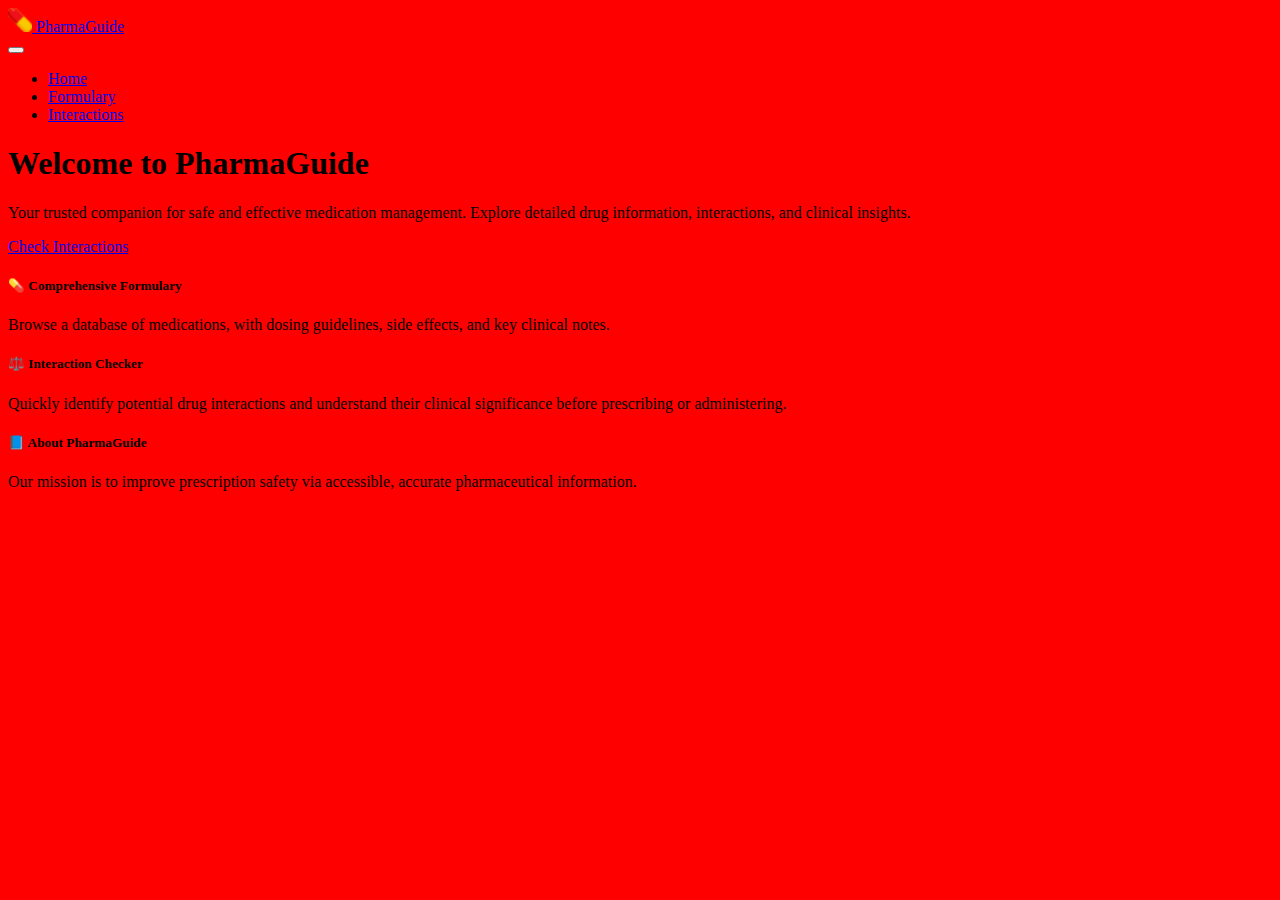
<file: index.html>
<!DOCTYPE html>
<html lang="en">
<head>
    <meta charset="UTF-8">
    <meta name="viewport" content="width=device-width, initial-scale=1.0">
    <title>PharmaGuide</title>
    <link rel="icon" href="logo.png" type="image/x-icon"/>
    <link href="https://cdn.jsdelivr.net/npm/bootstrap@5.3.8/dist/css/bootstrap.min.css" rel="stylesheet" integrity="sha384-sRIl4kxILFvY47J16cr9ZwB07vP4J8+LH7qKQnuqkuIAvNWLzeN8tE5YBujZqJLB" crossorigin="anonymous">
    <script src="https://cdn.jsdelivr.net/npm/bootstrap@5.3.8/dist/js/bootstrap.bundle.min.js" integrity="sha384-FKyoEForCGlyvwx9Hj09JcYn3nv7wiPVlz7YYwJrWVcXK/BmnVDxM+D2scQbITxI" crossorigin="anonymous"></script>
    <link rel="stylesheet" href="style.css">
</head>

<body class="bg-dark">
    <nav class="navbar navbar-expand-lg bg-body-tertiary" data-bs-theme="dark">
    <div class="container-fluid">
        <nav class="navbar bg-body-tertiary">
        <div class="container-fluid">
            <a class="navbar-brand" href="index.html">
            <img src="logo.png" alt="Logo" width="24" height="24" class="d-inline-block align-text-top">
            PharmaGuide
            </a>
        </div>
        </nav>
        <button class="navbar-toggler" type="button" data-bs-toggle="collapse" data-bs-target="#navbarSupportedContent" aria-controls="navbarSupportedContent" aria-expanded="false" aria-label="Toggle navigation">
        <span class="navbar-toggler-icon"></span>
        </button>
        <div class="collapse navbar-collapse" id="navbarSupportedContent">
        <ul class="navbar-nav me-auto mb-2 mb-lg-0">
            <li class="nav-item">
            <a class="nav-link active" aria-current="page" href="index.html">Home</a>
            </li>
            <li class="nav-item">
            <a class="nav-link" href="formulary.html">Formulary</a>
            </li>
            <li class="nav-item">
            <a class="nav-link" href="interactions.html">Interactions</a>
            </li>
    </div>
  </div>
</nav>

  <section class="hero">
    <div class="container">
      <h1>Welcome to PharmaGuide</h1>
      <p>Your trusted companion for safe and effective medication management. Explore detailed drug information, interactions, and clinical insights.</p>
      <a href="interactions.html" class="btn btn-secondary btn-lg">Check Interactions</a>
    </div>
  </section>

  <section class="features container">
    <div class="row g-4">
      <div class="col-md-4">
        <div class="card h-100">
          <div class="card-body">
            <h5 class="card-title">💊 Comprehensive Formulary</h5>
            <p class="card-text">Browse a database of medications, with dosing guidelines, side effects, and key clinical notes.</p>
          </div>
        </div>
      </div>
      <div class="col-md-4">
        <div class="card h-100">
          <div class="card-body">
            <h5 class="card-title">⚖️ Interaction Checker</h5>
            <p class="card-text">Quickly identify potential drug interactions and understand their clinical significance before prescribing or administering.</p>
          </div>
        </div>
      </div>
      <div class="col-md-4">
        <div class="card h-100">
          <div class="card-body">
            <h5 class="card-title">📘 About PharmaGuide</h5>
            <p class="card-text">Our mission is to improve prescription safety via accessible, accurate pharmaceutical information.</p>
          </div>
        </div>
      </div>
    </div>
  </section>

</body>
</html>
</file>
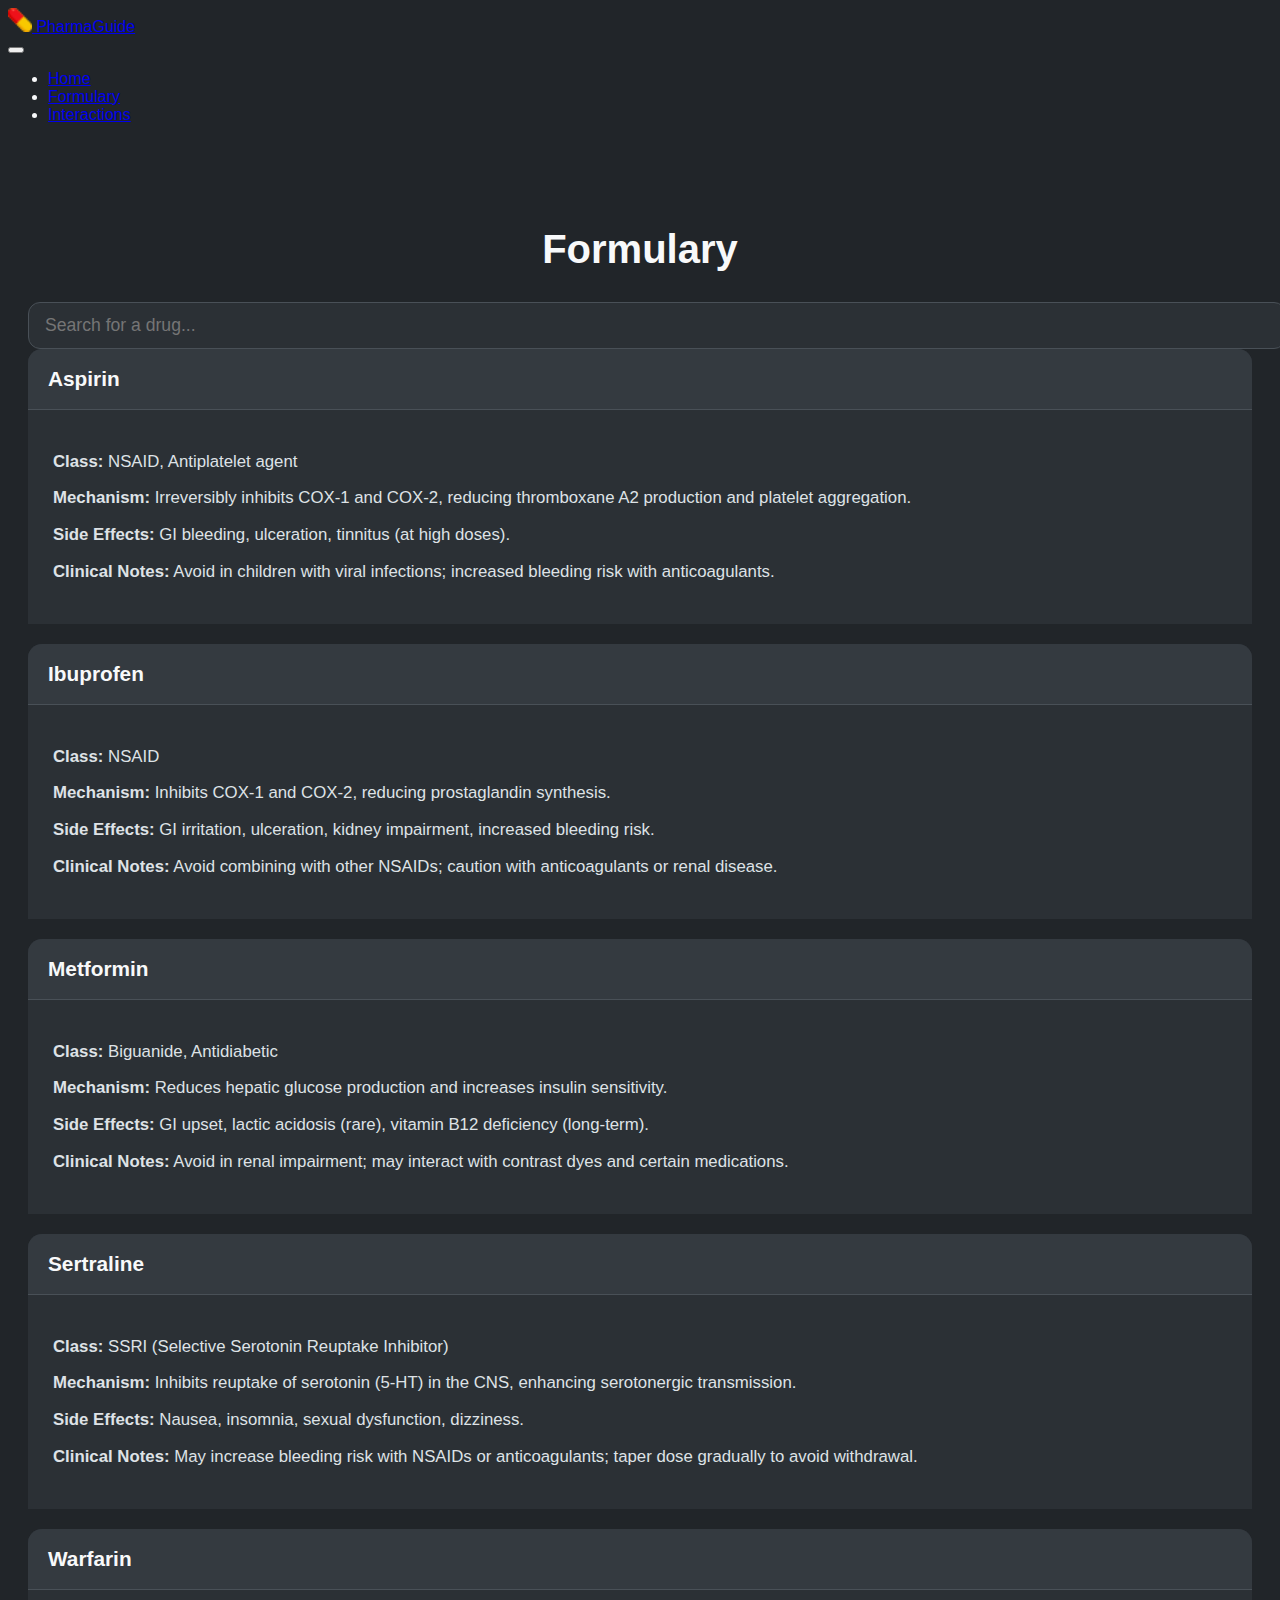
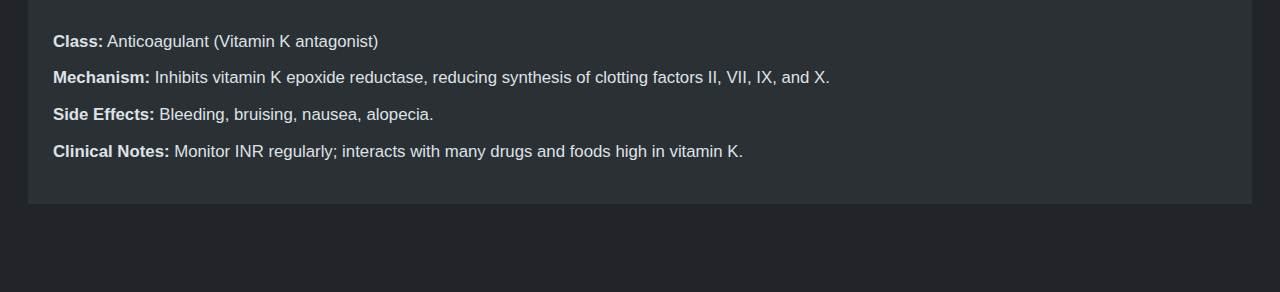
<file: formulary.html>
<!DOCTYPE html>
<html lang="en">
<head>
    <meta charset="UTF-8">
    <meta name="viewport" content="width=device-width, initial-scale=1.0">
    <title>PharmaGuide</title>
    <link rel="icon" href="logo.png" type="image/x-icon"/>
    <link rel="stylesheet" href="style.css">
    <link href="https://cdn.jsdelivr.net/npm/bootstrap@5.3.8/dist/css/bootstrap.min.css" rel="stylesheet" integrity="sha384-sRIl4kxILFvY47J16cr9ZwB07vP4J8+LH7qKQnuqkuIAvNWLzeN8tE5YBujZqJLB" crossorigin="anonymous">
    <script src="https://cdn.jsdelivr.net/npm/bootstrap@5.3.8/dist/js/bootstrap.bundle.min.js" integrity="sha384-FKyoEForCGlyvwx9Hj09JcYn3nv7wiPVlz7YYwJrWVcXK/BmnVDxM+D2scQbITxI" crossorigin="anonymous"></script>

    <style>
    body {
      background-color: #212529;
      color: #f8f9fa;
      font-family: "Segoe UI", Roboto, sans-serif;
      min-height: 100vh;
      display: flex;
      flex-direction: column;
    }

    .container {
      flex: 1;
      padding: 60px 20px;
    }

    .page-title {
      font-size: 2.5rem;
      font-weight: 700;
      margin-bottom: 30px;
      text-align: center;
    }

    .search-bar input {
      background-color: #2b3035;
      border: 1px solid #495057;
      color: #f8f9fa;
      border-radius: 12px;
      padding: 12px 16px;
      font-size: 1.1rem;
      width: 100%;
      transition: box-shadow 0.3s ease;
    }

    .search-bar input:focus {
      outline: none;
      box-shadow: 0 0 0 4px rgba(13, 110, 253, 0.25);
    }

    .card {
      background-color: #2b3035;
      border: none;
      border-radius: 14px;
      margin-bottom: 20px;
      color: #dee2e6;
      transition: all 0.3s ease;
    }

    .card:hover {
      transform: translateY(-3px);
      box-shadow: 0 6px 14px rgba(0, 0, 0, 0.4);
    }

    .card-header {
      background-color: #343a40;
      cursor: pointer;
      font-size: 1.3rem;
      font-weight: 600;
      color: #f8f9fa;
      border-radius: 14px 14px 0 0;
      padding: 18px 20px;
    }

    .card-body {
      background-color: #2b3035;
      padding: 25px;
      border-top: 1px solid #495057;
      font-size: 1.05rem;
      animation: fadeSlideIn 0.4s ease;
    }

    @keyframes fadeSlideIn {
      from {
        opacity: 0;
        transform: translateY(10px);
      }
      to {
        opacity: 1;
        transform: translateY(0);
      }
    }

    footer {
      background-color: #343a40;
      color: #adb5bd;
      padding: 25px 0;
      text-align: center;
      font-size: 1rem;
      margin-top: 40px;
    }
  </style>
</head>
<body class="bg-dark">
    <nav class="navbar navbar-expand-lg bg-body-tertiary" data-bs-theme="dark">
    <div class="container-fluid">
        <nav class="navbar bg-body-tertiary">
        <div class="container-fluid">
            <a class="navbar-brand" href="index.html">
            <img src="logo.png" alt="Logo" width="24" height="24" class="d-inline-block align-text-top">
            PharmaGuide
            </a>
        </div>
        </nav>
        <button class="navbar-toggler" type="button" data-bs-toggle="collapse" data-bs-target="#navbarSupportedContent" aria-controls="navbarSupportedContent" aria-expanded="false" aria-label="Toggle navigation">
        <span class="navbar-toggler-icon"></span>
        </button>
        <div class="collapse navbar-collapse" id="navbarSupportedContent">
        <ul class="navbar-nav me-auto mb-2 mb-lg-0">
            <li class="nav-item">
            <a class="nav-link" href="index.html">Home</a>
            </li>
            <li class="nav-item">
            <a class="nav-link active" aria-current="page" href="formulary.html">Formulary</a>
            </li>
            <li class="nav-item">
            <a class="nav-link" href="interactions.html">Interactions</a>
            </li>
    </div>
  </div>
</nav>



  <div class="container">
    <h1 class="page-title">Formulary</h1>

    <div class="search-bar mb-4">
      <input type="text" id="search" placeholder="Search for a drug...">
    </div>

    <!-- Drug Cards -->
    <div id="drug-list">

      <!-- Aspirin -->
      <div class="card drug-card" data-name="aspirin">
        <div class="card-header" data-bs-toggle="collapse" data-bs-target="#aspirin">
          Aspirin
        </div>
        <div id="aspirin" class="collapse">
          <div class="card-body">
            <p><strong>Class:</strong> NSAID, Antiplatelet agent</p>
            <p><strong>Mechanism:</strong> Irreversibly inhibits COX-1 and COX-2, reducing thromboxane A2 production and platelet aggregation.</p>
            <p><strong>Side Effects:</strong> GI bleeding, ulceration, tinnitus (at high doses).</p>
            <p><strong>Clinical Notes:</strong> Avoid in children with viral infections; increased bleeding risk with anticoagulants.</p>
          </div>
        </div>
      </div>

      <!-- Ibuprofen -->
      <div class="card drug-card" data-name="ibuprofen">
        <div class="card-header" data-bs-toggle="collapse" data-bs-target="#ibuprofen">
          Ibuprofen
        </div>
        <div id="ibuprofen" class="collapse">
          <div class="card-body">
            <p><strong>Class:</strong> NSAID</p>
            <p><strong>Mechanism:</strong> Inhibits COX-1 and COX-2, reducing prostaglandin synthesis.</p>
            <p><strong>Side Effects:</strong> GI irritation, ulceration, kidney impairment, increased bleeding risk.</p>
            <p><strong>Clinical Notes:</strong> Avoid combining with other NSAIDs; caution with anticoagulants or renal disease.</p>
          </div>
        </div>
      </div>

      <!-- Metformin -->
      <div class="card drug-card" data-name="metformin">
        <div class="card-header" data-bs-toggle="collapse" data-bs-target="#metformin">
          Metformin
        </div>
        <div id="metformin" class="collapse">
          <div class="card-body">
            <p><strong>Class:</strong> Biguanide, Antidiabetic</p>
            <p><strong>Mechanism:</strong> Reduces hepatic glucose production and increases insulin sensitivity.</p>
            <p><strong>Side Effects:</strong> GI upset, lactic acidosis (rare), vitamin B12 deficiency (long-term).</p>
            <p><strong>Clinical Notes:</strong> Avoid in renal impairment; may interact with contrast dyes and certain medications.</p>
          </div>
        </div>
      </div>

      <!-- Sertraline -->
      <div class="card drug-card" data-name="sertraline">
        <div class="card-header" data-bs-toggle="collapse" data-bs-target="#sertraline">
          Sertraline
        </div>
        <div id="sertraline" class="collapse">
          <div class="card-body">
            <p><strong>Class:</strong> SSRI (Selective Serotonin Reuptake Inhibitor)</p>
            <p><strong>Mechanism:</strong> Inhibits reuptake of serotonin (5-HT) in the CNS, enhancing serotonergic transmission.</p>
            <p><strong>Side Effects:</strong> Nausea, insomnia, sexual dysfunction, dizziness.</p>
            <p><strong>Clinical Notes:</strong> May increase bleeding risk with NSAIDs or anticoagulants; taper dose gradually to avoid withdrawal.</p>
          </div>
        </div>
      </div>

      <!-- Warfarin -->
      <div class="card drug-card" data-name="warfarin">
        <div class="card-header" data-bs-toggle="collapse" data-bs-target="#warfarin">
          Warfarin
        </div>
        <div id="warfarin" class="collapse">
          <div class="card-body">
            <p><strong>Class:</strong> Anticoagulant (Vitamin K antagonist)</p>
            <p><strong>Mechanism:</strong> Inhibits vitamin K epoxide reductase, reducing synthesis of clotting factors II, VII, IX, and X.</p>
            <p><strong>Side Effects:</strong> Bleeding, bruising, nausea, alopecia.</p>
            <p><strong>Clinical Notes:</strong> Monitor INR regularly; interacts with many drugs and foods high in vitamin K.</p>
          </div>
        </div>
      </div>


  <script>
    const searchInput = document.getElementById("search");
    const drugCards = document.querySelectorAll(".drug-card");

    searchInput.addEventListener("input", function() {
      const query = this.value.toLowerCase();
      drugCards.forEach(card => {
        const name = card.getAttribute("data-name").toLowerCase();
        card.style.display = name.includes(query) ? "" : "none";
      });
    });
  </script>

</body>
</html>
</file>
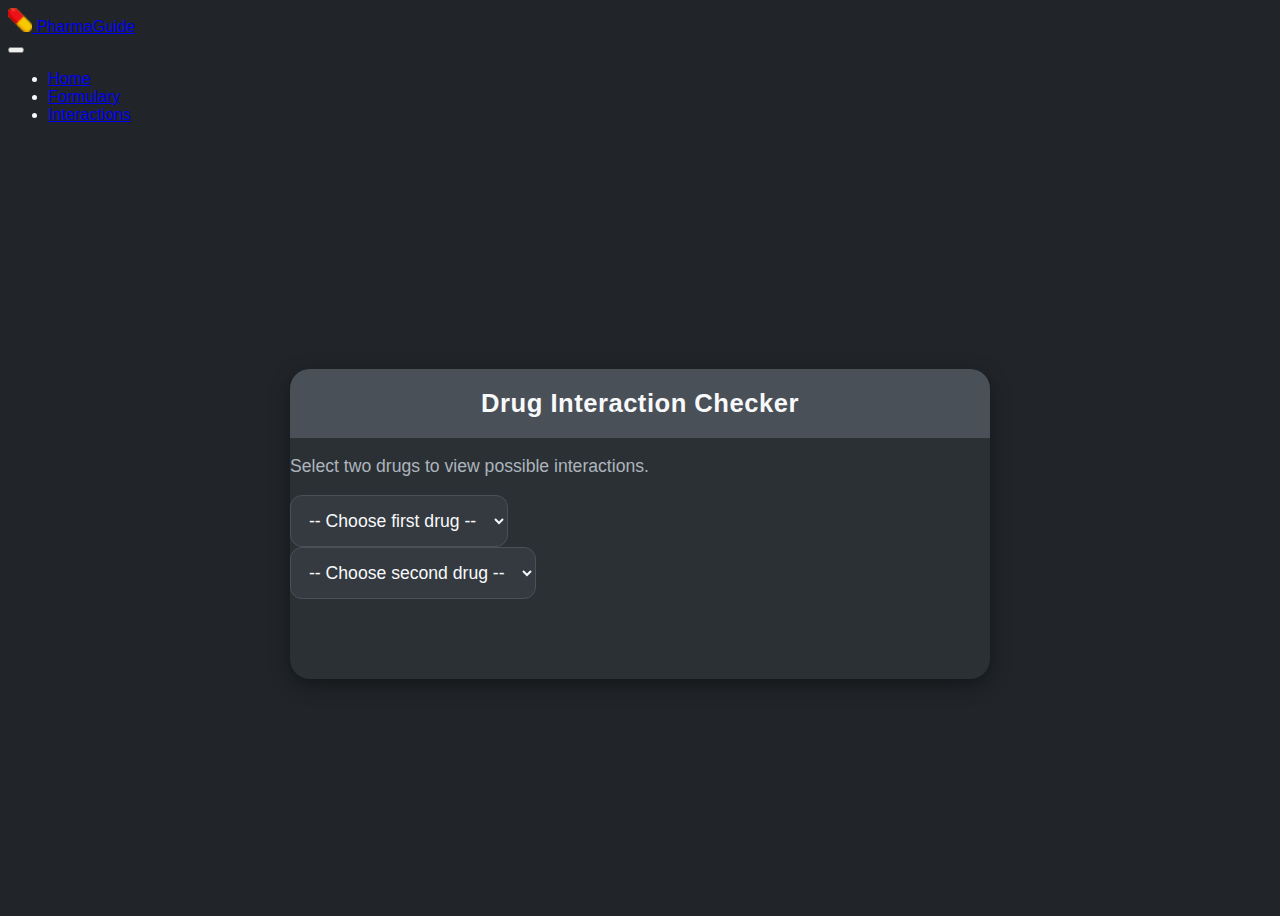
<file: interactions.html>
<!DOCTYPE html>
<html lang="en">
<head>
    <meta charset="UTF-8">
    <meta name="viewport" content="width=device-width, initial-scale=1.0">
    <title>PharmaGuide</title>
    <link rel="icon" href="logo.png" type="image/x-icon"/>
    <link rel="stylesheet" href="style.css">
    <link href="https://cdn.jsdelivr.net/npm/bootstrap@5.3.8/dist/css/bootstrap.min.css" rel="stylesheet" integrity="sha384-sRIl4kxILFvY47J16cr9ZwB07vP4J8+LH7qKQnuqkuIAvNWLzeN8tE5YBujZqJLB" crossorigin="anonymous">
    <script src="https://cdn.jsdelivr.net/npm/bootstrap@5.3.8/dist/js/bootstrap.bundle.min.js" integrity="sha384-FKyoEForCGlyvwx9Hj09JcYn3nv7wiPVlz7YYwJrWVcXK/BmnVDxM+D2scQbITxI" crossorigin="anonymous"></script>
    <style>
    body {
      background-color: #212529; /* Bootstrap dark gray */
      color: #f8f9fa;
      min-height: 100vh;
      display: flex;
      flex-direction: column;
      font-family: "Segoe UI", Roboto, sans-serif;
    }

    .content {
      flex: 1;
      display: flex;
      align-items: center;
      justify-content: center;
      padding: 60px 20px;
    }

    .card {
      max-width: 700px;
      width: 100%;
      border: none;
      border-radius: 20px;
      background-color: #2b3035; /* Bootstrap dark surface */
      box-shadow: 0 6px 20px rgba(0, 0, 0, 0.4);
      transition: box-shadow 0.3s ease;
      color: #f8f9fa;
    }

    .card-header {
      background-color: #495057;
      color: #f8f9fa;
      border-radius: 20px 20px 0 0;
      text-align: center;
      font-weight: 600;
      font-size: 1.6rem;
      padding: 20px;
      letter-spacing: 0.5px;
    }

    .form-select {
      border-radius: 12px;
      padding: 14px;
      font-size: 1.1rem;
      background-color: #343a40;
      color: #f8f9fa;
      border: 1px solid #495057;
      transition: all 0.3s ease;
    }

    .form-select:focus {
      border-color: #0d6efd;
      box-shadow: 0 0 0 4px rgba(13, 110, 253, 0.25);
    }

    .result-box {
      margin-top: 30px;
      padding: 25px;
      border-radius: 12px;
      background-color: #343a40;
      border-left: 6px solid #6c757d; /* grey accent */
      overflow: hidden;
      max-height: 0;
      opacity: 0;
      transition: all 0.6s ease;
    }

    .result-box.show {
      max-height: 300px;
      opacity: 1;
      padding: 25px;
      animation: fadeSlideIn 0.6s ease;
    }

    @keyframes fadeSlideIn {
      from {
        opacity: 0;
        transform: translateY(10px);
      }
      to {
        opacity: 1;
        transform: translateY(0);
      }
    }

    .result-box h5 {
      font-size: 1.4rem;
      margin-bottom: 10px;
      color: #ffffff;
    }

    .result-box p {
      font-size: 1.1rem;
      line-height: 1.6;
      color: #dee2e6;
    }

    .text-muted {
      color: #adb5bd !important;
      font-size: 1.1rem;
    }
  </style>
</head>
<body class="bg-dark">
    <nav class="navbar navbar-expand-lg bg-body-tertiary" data-bs-theme="dark">
    <div class="container-fluid">
        <nav class="navbar bg-body-tertiary">
        <div class="container-fluid">
            <a class="navbar-brand" href="index.html">
            <img src="logo.png" href="index.html" alt="Logo" width="24" height="24" class="d-inline-block align-text-top">
            PharmaGuide
            </a>
        </div>
        </nav>
        <button class="navbar-toggler" type="button" data-bs-toggle="collapse" data-bs-target="#navbarSupportedContent" aria-controls="navbarSupportedContent" aria-expanded="false" aria-label="Toggle navigation">
        <span class="navbar-toggler-icon"></span>
        </button>
        <div class="collapse navbar-collapse" id="navbarSupportedContent">
        <ul class="navbar-nav me-auto mb-2 mb-lg-0">
            <li class="nav-item">
            <a class="nav-link" href="index.html">Home</a>
            </li>
            <li class="nav-item">
            <a class="nav-link" href="formulary.html">Formulary</a>
            </li>
            <li class="nav-item">
            <a class="nav-link active" aria-current="page" href="interactions.html">Interactions</a>
            </li>
    </div>
  </div>
</nav>
<div class="content">
    <div class="card">
      <div class="card-header">
        Drug Interaction Checker
      </div>
      <div class="card-body">
        <div class="mb-4 text-center">
          <p class="text-muted">Select two drugs to view possible interactions.</p>
        </div>

        <div class="row g-3">
          <div class="col-md-6">
            <select id="drug1" class="form-select">
              <option value="">-- Choose first drug --</option>
              <option value="aspirin">Aspirin</option>
              <option value="ibuprofen">Ibuprofen</option>
              <option value="metformin">Metformin</option>
              <option value="sertraline">Sertraline</option>
              <option value="warfarin">Warfarin</option>
            </select>
          </div>
          <div class="col-md-6">
            <select id="drug2" class="form-select">
              <option value="">-- Choose second drug --</option>
              <option value="aspirin">Aspirin</option>
              <option value="ibuprofen">Ibuprofen</option>
              <option value="metformin">Metformin</option>
              <option value="sertraline">Sertraline</option>
              <option value="warfarin">Warfarin</option>
            </select>
          </div>
        </div>

        <div id="result" class="result-box mt-4"></div>
      </div>
    </div>
  </div>

  <script>
    const resultBox = document.getElementById('result');
    const drug1 = document.getElementById('drug1');
    const drug2 = document.getElementById('drug2');

    const interactions = {
      "aspirin_ibuprofen": {
        title: "Aspirin + Ibuprofen",
        text: "⚠️ Both are NSAIDs → Increased risk of GI bleeding. Avoid combined use unless supervised."
      },
      "aspirin_sertraline": {
        title: "Aspirin + Sertraline",
        text: "⚠️ Increased risk of bleeding due to combined platelet inhibition."
      },
      "aspirin_warfarin": {
        title: "Aspirin + Warfarin",
        text: "⚠️ High risk of serious bleeding; monitor closely if co-administered."
      },
      "ibuprofen_sertraline": {
        title: "Ibuprofen + Sertraline",
        text: "⚠️ Increased risk of GI bleeding due to platelet inhibition."
      },
      "ibuprofen_warfarin": {
        title: "Ibuprofen + Warfarin",
        text: "⚠️ High risk of bleeding; avoid or monitor closely."
      },
      "metformin_ibuprofen": {
        title: "Metformin + Ibuprofen",
        text: "⚠️ NSAIDs may reduce renal clearance of metformin, increasing risk of lactic acidosis."
      },
      "metformin_warfarin": {
        title: "Metformin + Warfarin",
        text: "⚠️ May alter warfarin effect slightly; monitor INR."
      },
      "sertraline_warfarin": {
        title: "Sertraline + Warfarin",
        text: "⚠️ May increase bleeding tendency; monitor INR closely."
      }
    };

    function showInteraction() {
      const d1 = drug1.value;
      const d2 = drug2.value;
      const key = [d1, d2].sort().join('_');

      if (interactions[key]) {
        resultBox.classList.add('show');
        resultBox.innerHTML = `
          <h5>${interactions[key].title}</h5>
          <p class="mb-0">${interactions[key].text}</p>
        `;
      } else if (d1 && d2 && d1 === d2) {
        resultBox.classList.add('show');
        resultBox.innerHTML = `<p class="mb-0 text-muted">Please select two different drugs.</p>`;
      } else if (d1 && d2) {
        resultBox.classList.add('show');
        resultBox.innerHTML = `<p class="mb-0 text-success">No major interactions found between <strong>${d1}</strong> and <strong>${d2}</strong>.</p>`;
      } else {
        resultBox.classList.remove('show');
        resultBox.innerHTML = "";
      }
    }

    drug1.addEventListener('change', showInteraction);
    drug2.addEventListener('change', showInteraction);
  </script>

</body>
</html>
</file>
<file: style.css>
body {
    background-color: red;
}
</file>
